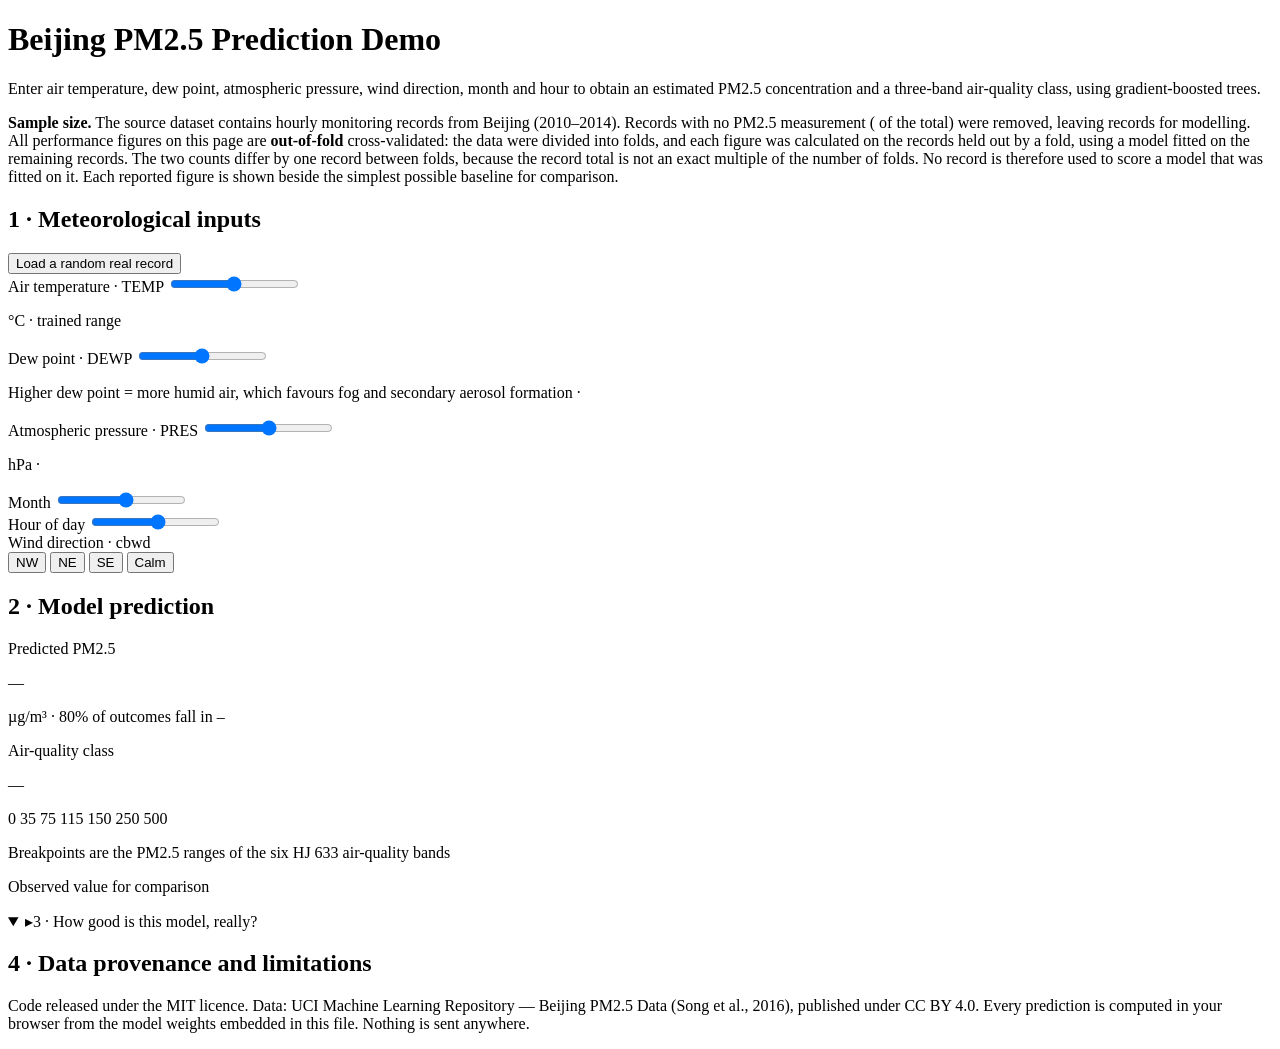
<file: src/index.template.html>
<!DOCTYPE html>
<html lang="en">
<head>
<meta charset="utf-8">
<meta name="viewport" content="width=device-width, initial-scale=1">
<title>Beijing PM2.5 Prediction Demo · Environmental ML Teaching Demo</title>
<meta name="description" content="Enter meteorological observations and predict Beijing PM2.5 concentration and a three-band air-quality class with gradient-boosted trees. Full cross-validated evaluation shown alongside trivial baselines.">

<!--
  Beijing PM2.5 Prediction Demo
  Copyright (c) 2026 drhycheung. MIT licensed — see LICENSE in the repository.

  This file is GENERATED. Do not edit it: your changes will be overwritten.
  Edit src/index.template.html instead, then run:
      python3 scripts/train_model.py     (only if you want to retrain)
      python3 scripts/build_page.py      (to re-inline model + CSS)
      python3 scripts/verify_page.py     (to prove the page still agrees with Python)

  The page has NO network dependencies: no CDN, no fonts, no API, no backend.
  It is one file and it works by double-clicking it, offline, from disk.
-->
<style>/*__APP_CSS__*/</style>
</head>
<body class="bg-slate-100 text-ink-800">

<!-- ==================================================================
     Page header
     ================================================================== -->
<header class="bg-ink-900 text-white">
  <div class="max-w-6xl mx-auto px-5 py-7">
    <h1 class="text-2xl sm:text-3xl font-semibold tracking-tight">Beijing PM2.5 Prediction Demo</h1>
    <p class="mt-2 text-slate-300 text-sm sm:text-base leading-relaxed max-w-3xl">
      Enter air temperature, dew point, atmospheric pressure, wind direction, month
      and hour to obtain an estimated PM2.5 concentration and a three-band
      air-quality class, using gradient-boosted trees.
    </p>
    <p class="mt-3 text-slate-400 text-xs leading-relaxed max-w-3xl">
      <strong class="text-slate-300">Sample size.</strong>
      The source dataset contains <span id="hdr-raw"></span> hourly monitoring records
      from Beijing (2010&ndash;2014). Records with no PM2.5 measurement
      (<span id="hdr-missing"></span> of the total) were removed, leaving
      <span id="hdr-rows"></span> records for modelling. All performance figures on this
      page are <strong class="text-slate-300">out-of-fold</strong> cross-validated:
      the data were divided into <span id="hdr-folds"></span> folds, and each figure was
      calculated on the <span id="hdr-testsize"></span> records held out by a fold, using a
      model fitted on the remaining <span id="hdr-trainsize"></span> records. The two counts
      differ by one record between folds, because the record total is not an exact multiple of
      the number of folds. No record is
      therefore used to score a model that was fitted on it. Each reported figure is shown
      beside the simplest possible baseline for comparison.
    </p>
  </div>
</header>

<main class="max-w-6xl mx-auto px-5 py-7 space-y-6">

  <!-- ==================================================================
       Section 1 + 2: inputs on the left, prediction on the right.
       ================================================================== -->
  <section class="grid grid-cols-1 lg:grid-cols-2 gap-6">

    <!-- ---------- 1. Input panel ---------- -->
    <div class="bg-white rounded-xl shadow-sm border border-slate-200 p-5">
      <div class="flex items-center justify-between mb-4 gap-3">
        <h2 class="font-semibold text-lg">1 · Meteorological inputs</h2>
        <button id="btn-random" class="text-xs px-3 py-1.5 rounded-md bg-slate-100 hover:bg-slate-200 border border-slate-300 whitespace-nowrap">
          Load a random real record
        </button>
      </div>

      <div class="space-y-4">
        <div>
          <label class="flex justify-between text-sm font-medium mb-1">
            <span>Air temperature · TEMP</span><span class="num text-blue-700" id="v-TEMP"></span>
          </label>
          <!-- NOTE: no min/max/step attributes on any range input. They are set from
               MODEL.input_ranges in init() so the slider can never cover less than the
               data the model was trained on. Hardcoding them here once hid a real bug:
               the dew-point slider stopped at -32 degC while the training data reached
               -40 degC, so a user could never enter a valid winter condition and the
               model could never be exercised at the edge of its own range. -->
          <input type="range" id="in-TEMP" class="w-full">
          <p class="text-[11px] text-slate-500 mt-1">&deg;C &middot; trained range <span id="r-TEMP"></span></p>
        </div>

        <div>
          <label class="flex justify-between text-sm font-medium mb-1">
            <span>Dew point · DEWP</span><span class="num text-blue-700" id="v-DEWP"></span>
          </label>
          <input type="range" id="in-DEWP" class="w-full">
          <p class="text-[11px] text-slate-500 mt-1">Higher dew point = more humid air, which favours fog and secondary aerosol formation &middot; <span id="r-DEWP"></span></p>
        </div>

        <div>
          <label class="flex justify-between text-sm font-medium mb-1">
            <span>Atmospheric pressure · PRES</span><span class="num text-blue-700" id="v-PRES"></span>
          </label>
          <input type="range" id="in-PRES" class="w-full">
          <p class="text-[11px] text-slate-500 mt-1">hPa &middot; <span id="r-PRES"></span></p>
        </div>

        <div class="grid grid-cols-2 gap-4">
          <div>
            <label class="flex justify-between text-sm font-medium mb-1">
              <span>Month</span><span class="num text-blue-700" id="v-month"></span>
            </label>
            <input type="range" id="in-month" min="1" max="12" step="1" class="w-full">
          </div>
          <div>
            <label class="flex justify-between text-sm font-medium mb-1">
              <span>Hour of day</span><span class="num text-blue-700" id="v-hour"></span>
            </label>
            <input type="range" id="in-hour" min="0" max="23" step="1" class="w-full">
          </div>
        </div>

        <div>
          <label class="block text-sm font-medium mb-1">Wind direction · cbwd</label>
          <div class="grid grid-cols-4 gap-2" id="in-cbwd">
            <button data-v="NW" class="py-2 rounded-md text-sm border">NW</button>
            <button data-v="NE" class="py-2 rounded-md text-sm border">NE</button>
            <button data-v="SE" class="py-2 rounded-md text-sm border">SE</button>
            <button data-v="cv" class="py-2 rounded-md text-sm border">Calm</button>
          </div>
          <!-- Wind speed is deliberately absent. See panel 3 for why. -->
        </div>
      </div>
    </div>

    <!-- ---------- 2. Prediction panel ---------- -->
    <div class="space-y-4">
      <div class="bg-white rounded-xl shadow-sm border border-slate-200 p-5">
        <h2 class="font-semibold text-lg mb-4">2 · Model prediction</h2>

        <div class="grid grid-cols-2 gap-4 items-end">
          <div>
            <p class="text-xs text-slate-500">Predicted PM2.5</p>
            <p class="num text-4xl font-semibold leading-tight" id="out-pm">&mdash;</p>
            <p class="text-xs text-slate-500">&micro;g/m&sup3; &middot; 80% of outcomes fall in <span id="out-lo" class="num"></span> &ndash; <span id="out-hi" class="num"></span></p>
          </div>
          <div class="text-right">
            <p class="text-xs text-slate-500">Air-quality class</p>
            <p id="out-class" class="text-2xl font-semibold">&mdash;</p>
            <p id="out-aqi" class="text-xs text-slate-500"></p>
          </div>
        </div>

        <!-- Concentration scale: the six PM2.5 breakpoints of China's HJ 633 AQI bands.
             The marker position is set in render(). -->
        <div class="mt-5">
          <div class="relative h-7 rounded overflow-hidden flex">
            <div class="flex-1" style="background:#22c55e"></div>
            <div class="flex-1" style="background:#eab308"></div>
            <div class="flex-1" style="background:#f97316"></div>
            <div class="flex-1" style="background:#ef4444"></div>
            <div class="flex-1" style="background:#a21caf"></div>
            <div class="flex-1" style="background:#4c1d95"></div>
          </div>
          <div class="relative h-4 text-[10px] text-slate-500 num">
            <span class="absolute left-0">0</span>
            <span class="absolute left-[7%]">35</span>
            <span class="absolute left-[15%]">75</span>
            <span class="absolute left-[23%]">115</span>
            <span class="absolute left-[30%]">150</span>
            <span class="absolute left-[50%]">250</span>
            <span class="absolute right-0">500</span>
          </div>
          <div class="relative h-0">
            <div class="absolute -top-9 w-0.5 h-7 bg-ink-900 transition-all" id="marker-bar" style="left:0"></div>
          </div>
          <p class="text-[11px] text-slate-500">Breakpoints are the PM2.5 ranges of the six HJ 633 air-quality bands</p>
        </div>

        <p id="out-note" class="mt-4 text-xs text-slate-600 bg-slate-50 border border-slate-200 rounded-md p-3 leading-relaxed"></p>

        <div id="sample-box" class="mt-3 hidden text-xs bg-amber-50 border border-amber-300 rounded-md p-3">
          <p class="font-semibold text-amber-900">Observed value for comparison</p>
          <p class="mt-1 text-amber-800 num" id="sample-line"></p>
        </div>
      </div>
    </div>
  </section>

  <!-- ==================================================================
       Section 3: the honest evaluation panel.
       ================================================================== -->
  <section class="bg-white rounded-xl shadow-sm border border-slate-200">
    <details open>
      <summary class="flex items-center gap-2 px-5 py-4 font-semibold text-lg hover:bg-slate-50 rounded-t-xl">
        <span class="caret text-slate-400">&#9656;</span>3 &middot; How good is this model, really?
      </summary>
      <div class="px-5 pb-5 space-y-6 text-sm" id="metrics-panel"></div>
    </details>
  </section>

  <!-- ==================================================================
       Section 4: data provenance and limits.
       ================================================================== -->
  <section class="bg-white rounded-xl shadow-sm border border-slate-200 p-5 text-sm">
    <h2 class="font-semibold text-lg mb-3">4 &middot; Data provenance and limitations</h2>
    <div id="provenance" class="space-y-3 text-slate-700"></div>
  </section>
</main>

<footer class="max-w-6xl mx-auto px-5 py-8 text-xs text-slate-500 border-t border-slate-200 mt-4">
  <p>
    Code released under the MIT licence. Data: UCI Machine Learning Repository &mdash;
    Beijing PM2.5 Data (Song et al., 2016), published under CC&nbsp;BY&nbsp;4.0.
    Every prediction is computed in your browser from the model weights embedded in this
    file. Nothing is sent anywhere.
  </p>
</footer>

<script>
/* ==========================================================================
   PURE-MODEL CORE — BEGIN
   --------------------------------------------------------------------------
   Everything between these two markers is side-effect free: no DOM, no window,
   no globals beyond the declarations below. scripts/verify_page.py extracts
   exactly this region, runs it under Node.js, and compares the output against
   an independent Python implementation of the same traversal. That is what
   makes "the page agrees with the training code" a testable claim instead of
   an assertion.

   Keep it that way. If you need the DOM, put the code AFTER the end marker.
   ========================================================================== */

/* --------------------------------------------------------------------------
   Trained model weights, inlined verbatim by scripts/build_page.py from
   model/model.json. Do not hand-edit.
   -------------------------------------------------------------------------- */
const MODEL = /*__MODEL_DATA__*/ null;

/* Slider/value ids, in the order buildFeatures() consumes them. */
const IDS = ['TEMP', 'DEWP', 'PRES', 'month', 'hour'];

/* --------------------------------------------------------------------------
   1. Feature engineering — MUST stay line-for-line equivalent to engineer()
      in scripts/train_model.py. If these two drift apart, every number on the
      page is wrong and nothing will crash.
      -------------------------------------------------------------------------- */
function buildFeatures(g) {
  const dirCode = { NW: 0, NE: 1, SE: 2, cv: 3 }[g.cbwd];
  const TAU = Math.PI * 2;
  return [
    g.TEMP,                          // 0  air temperature
    g.DEWP,                          // 1  dew point
    g.TEMP - g.DEWP,                 // 2  dew-point depression (humidity proxy)
    g.PRES,                          // 3  atmospheric pressure
    g.PRES - 1013.25,                // 4  pressure anomaly
    Math.sin(TAU * g.hour / 24),     // 5  hour of day, cyclical
    Math.cos(TAU * g.hour / 24),     // 6  hour of day, cyclical
    Math.sin(TAU * g.month / 12),    // 7  month, cyclical
    Math.cos(TAU * g.month / 12),    // 8  month, cyclical
    dirCode                          // 9  wind direction as an ordinal code
  ];
}

/* --------------------------------------------------------------------------
   2. Forward pass through both ensembles.

   Trees are stored flattened, stride 5: [feature, threshold, left, right, value].
   A leaf is marked by feature === -1. Child pointers are OFFSETS (multiples of
   5), not indices. Traversal rule matches scikit-learn: feature <= threshold
   goes LEFT. The distinction between "<=" and "<" is exactly the kind of detail
   that silently costs you accuracy if you get it wrong, which is why the
   Python side is checked against this.
   -------------------------------------------------------------------------- */
function regPredict(x) {
  const lr = MODEL.regressor.learning_rate;
  let out = MODEL.regressor.init;
  const trees = MODEL.regressor.trees;
  for (let t = 0; t < trees.length; t++) {
    const a = trees[t];
    let o = 0;
    while (a[o] >= 0) {
      o = 5 * (x[a[o]] <= a[o + 1] ? a[o + 2] : a[o + 3]);
    }
    out += lr * a[o + 4];
  }
  return out;
}

/* Raw additive scores in log-odds space. The page only ever needs an argmax,
   so no softmax is applied. */
function clfScores(x) {
  const lr = MODEL.classifier.learning_rate;
  const score = MODEL.classifier.init.slice();
  const trees = MODEL.classifier.trees;
  for (let t = 0; t < trees.length; t++) {
    const a = trees[t].tree;
    let o = 0;
    while (a[o] >= 0) {
      o = 5 * (x[a[o]] <= a[o + 1] ? a[o + 2] : a[o + 3]);
    }
    score[trees[t].cls] += lr * a[o + 4];
  }
  return score;
}

/* --------------------------------------------------------------------------
   3. Prediction interval.

   Not a formula: these are empirical residual percentiles measured out-of-fold
   at training time, bucketed by predicted concentration. They answer "for
   conditions like these, where did the truth actually land?", which is a much
   more honest statement than a textbook confidence interval around a tree
   ensemble would be.
   -------------------------------------------------------------------------- */
function predictionBand(pm) {
  const e = MODEL.bands.edges;
  let k = 0;
  while (k < e.length - 2 && pm >= e[k + 1]) k++;
  const b = MODEL.bands.resid[k];
  if (!b) return null;
  return { lo: pm + b.resid_lo10, hi: pm + b.resid_p90, n: b.n };
}

/* --------------------------------------------------------------------------
   4. China's HJ 633 six-band AQI lookup. Interpretive only — it never feeds
      back into the prediction.
   -------------------------------------------------------------------------- */
function officialBand(pm) {
  for (const b of MODEL.aqi_bands) if (pm <= b.pm_hi) return b;
  return MODEL.aqi_bands[MODEL.aqi_bands.length - 1];
}

/* ==========================================================================
   PURE-MODEL CORE — END
   ========================================================================== */


const CLASS_HEX = ['#16a34a', '#ca8a04', '#ea580c'];

/* Last prediction, kept so the random-record comparison can reference it. */
let last = { pm: 0, cls: 0, name: '—' };

/* ==========================================================================
   5. Render the prediction.
   ========================================================================== */
function render() {
  const g = readInputs();
  const x = buildFeatures(g);
  const pm = Math.max(0, regPredict(x));
  const score = clfScores(x);
  const cls = score.indexOf(Math.max.apply(null, score));
  const name = MODEL.meta.class_names[cls];
  const band = predictionBand(pm);
  const off = officialBand(pm);

  last = { pm: pm, cls: cls, name: name };

  document.getElementById('v-TEMP').textContent  = g.TEMP.toFixed(1) + ' °C';
  document.getElementById('v-DEWP').textContent  = g.DEWP.toFixed(1) + ' °C';
  document.getElementById('v-PRES').textContent  = g.PRES.toFixed(1) + ' hPa';
  document.getElementById('v-month').textContent = g.month;
  document.getElementById('v-hour').textContent  = String(g.hour).padStart(2, '0') + ':00';

  document.getElementById('out-pm').textContent = pm.toFixed(1);
  document.getElementById('out-class').textContent = name;
  document.getElementById('out-class').style.color = CLASS_HEX[cls];
  document.getElementById('out-aqi').textContent =
    'HJ 633 equivalent: AQI approx. ' + off.aqi_lo + '–' + off.aqi_hi + ' (' + off.name + ')';

  const lo = band ? Math.max(0, band.lo) : null;
  document.getElementById('out-lo').textContent = lo === null ? '—' : lo.toFixed(0);
  document.getElementById('out-hi').textContent = band ? band.hi.toFixed(0) : '—';

  document.getElementById('marker-bar').style.left =
    Math.min(99, Math.max(0, pm / 500 * 100)) + '%';

  document.getElementById('out-note').innerHTML = band
    ? 'Among ' + band.n.toLocaleString() + ' historical records with similar test conditions, the true '
      + 'PM2.5 landed in this range 80% of the time ('
      + Math.max(0, band.lo).toFixed(0) + '–' + band.hi.toFixed(0)
      + ' µg/m³). The model is reliable for judging <em>whether</em> a day is relatively '
      + 'clean or relatively polluted; the exact value for any single hour still carries '
      + 'substantial error.'
    : 'Not enough historical records in this range to state an interval; showing the point estimate only.';
}

/* ==========================================================================
   6. Honest evaluation panel, populated from metrics computed at training time.
   ========================================================================== */
function table(head, rows) {
  let h = '<table class="w-full border-collapse"><thead><tr>';
  head.forEach((c, i) => {
    h += '<th class="' + (i ? 'text-right' : 'text-left') + ' py-1.5 px-2 border-b border-slate-400 font-semibold">' + c + '</th>';
  });
  h += '</tr></thead><tbody>';
  rows.forEach(r => {
    h += '<tr>';
    r.forEach((c, i) => {
      h += '<td class="' + (i ? 'text-right num' : 'text-left') + ' py-1.5 px-2 border-b border-slate-100">' + c + '</td>';
    });
    h += '</tr>';
  });
  return h + '</tbody></table>';
}

function renderMetrics() {
  const M = MODEL.metrics, mt = MODEL.meta;
  let h = '';

  h += '<div><h3 class="font-semibold mb-1">Regression task: predicting PM2.5 concentration</h3>'
     + '<p class="text-xs text-slate-500 mb-2">' + mt.cv_note + '. Training rows: '
     + mt.rows_used.toLocaleString() + ' (the ' + mt.raw_missing_pm25_pct
     + '% of raw records with missing PM2.5 were dropped).</p>'
     + table(['Method', 'R²', 'RMSE (µg/m³)', 'MAE'], [
        ['Always predict the training mean (baseline)', M.regression.baseline_mean.r2.toFixed(3), M.regression.baseline_mean.rmse, M.regression.baseline_mean.mae],
        ['Multiple linear regression', M.regression.linear.r2.toFixed(3), M.regression.linear.rmse, M.regression.linear.mae],
        ['<strong>Gradient-boosted trees (this page)</strong>', '<strong>' + M.regression.model.r2.toFixed(3) + '</strong>', M.regression.model.rmse, M.regression.model.mae]
     ]) + '</div>';

  const dLin = (M.regression.model.r2 - M.regression.linear.r2) * 100;
  h += '<div class="bg-slate-50 border border-slate-200 rounded-lg p-4">'
     + '<p><strong>How to read that table:</strong> the baseline R² is 0 because "always predict the '
     + 'average" cannot explain any variance by construction. Linear regression explains '
     + (M.regression.linear.r2 * 100).toFixed(0) + '%; adding non-linearity takes it to '
     + (M.regression.model.r2 * 100).toFixed(0) + '%. Those <strong>'
     + dLin.toFixed(0) + ' percentage points</strong> are the actual contribution of machine '
     + 'learning here. But roughly ' + ((1 - M.regression.model.r2) * 100).toFixed(0)
     + '% of the variance is still unexplained, and that remainder is not a modelling failure: '
     + 'weather does not determine pollution concentration. Emissions and regional transport do.</p></div>';

  h += '<div><h3 class="font-semibold mb-1">Classification task: three-band air quality</h3>'
     + '<p class="text-xs text-slate-500 mb-2">Bands: Good &lt;50 &middot; Moderate 50–150 &middot; Polluted &ge;150 µg/m³</p>'
     + table(['Method', 'Accuracy', 'Balanced accuracy', 'Class support'], [
        ['Always predict the majority class (baseline)', (M.classification.baseline_majority * 100).toFixed(1) + '%', '50.0%', M.classification.class_support.join(' / ')],
        ['<strong>Gradient-boosted classifier (this page)</strong>',
         '<strong>' + (M.classification.model * 100).toFixed(1) + '%</strong>',
         (M.classification.balanced_accuracy * 100).toFixed(1) + '%', '']
     ]) + '</div>';

  const cm = M.classification.confusion_matrix, cn = mt.class_names;
  h += '<div><h3 class="font-semibold mb-1">Confusion matrix (rows = truth, columns = prediction)</h3>'
     + '<table class="border-collapse"><thead><tr><th class="py-1 px-2"></th>';
  cn.forEach(c => { h += '<th class="py-1 px-3 text-right font-semibold">' + c + '</th>'; });
  h += '</tr></thead><tbody>';
  cm.forEach((row, i) => {
    h += '<tr><td class="py-1 px-2 font-medium">' + cn[i] + '</td>';
    const tot = row.reduce((a, b) => a + b, 0);
    row.forEach((v, j) => {
      h += '<td class="py-1 px-3 text-right num ' + (j === i ? 'bg-green-100 font-semibold' : '')
         + '">' + v.toLocaleString() + '<span class="text-slate-400 text-[10px] ml-1">'
         + (v / tot * 100).toFixed(0) + '%</span></td>';
    });
    h += '</tr>';
  });
  h += '</tbody></table><p class="text-xs text-slate-500 mt-1">Green cells are correct predictions. '
     + 'The model confuses heavily between neighbouring bands &mdash; which is the typical shape of an '
     + 'environmental classification task: the boundary between adjacent classes has no sharp '
     + 'physical definition.</p></div>';

  const dD = (M.classification.model - M.classification.derived_from_regression) * 100;
  h += '<div class="bg-amber-50 border border-amber-300 rounded-lg p-4">'
     + '<p><strong>A comparison that is easy to overlook:</strong> if you skip the dedicated classifier '
     + 'and simply push the regression output through the banding thresholds, accuracy is only <strong>'
     + (M.classification.derived_from_regression * 100).toFixed(1) + '%</strong> — '
     + dD.toFixed(1) + ' percentage points below the standalone classifier\'s '
     + (M.classification.model * 100).toFixed(1) + '%. The gap comes from flips near the boundaries: '
     + 'a concentration error of ±60 µg/m³ is enough to drop a borderline case into the neighbouring '
     + 'band. <strong>"Predict a number, then threshold it" is not the same task as "classify"</strong> — '
     + 'this is a choice about task design, not about which model is better.</p></div>';

  const top = M.feature_importance[0][1];
  h += '<div><h3 class="font-semibold mb-1">Feature importance</h3><table class="w-full">';
  M.feature_importance.forEach(pair => {
    h += '<tr><td class="py-1 px-2 w-44 text-xs">' + pair[0] + '</td>'
       + '<td class="px-2 py-1"><div class="bg-blue-500 rounded" style="height:9px;width:'
       + (pair[1] / top * 100).toFixed(1) + '%"></div></td>'
       + '<td class="px-2 py-1 num text-xs text-right w-16">' + pair[1].toFixed(3) + '</td></tr>';
  });
  h += '</table><p class="text-xs text-slate-500 mt-2">The single most important feature is <strong>the '
     + 'difference between air temperature and dew point</strong>, followed by the cyclical month terms. '
     + 'That matches atmospheric chemistry: a small depression means the air is near saturation, so fog and '
     + 'secondary aerosols form readily, while the month terms carry the seasonality of Beijing\'s heating '
     + 'season. Note that the raw <code>No</code>, <code>year</code> and <code>day</code> columns were all '
     + 'removed: the model sees only meteorological variables and time.</p></div>';

  h += '<div class="bg-rose-50 border border-rose-300 rounded-lg p-4">'
     + '<p><strong>A feature deliberately thrown away: wind speed.</strong> ' + MODEL.meta.wind_feature_note + '</p>'
     + '<p class="mt-2 text-xs">This is the most important lesson in the demo: <strong>the variable that '
     + 'looks most obviously relevant is not necessarily a usable variable.</strong> Feed the raw cumulative '
     + 'counter reading in as if it were wind speed and cross-validated R² climbs from '
     + M.regression.model.r2.toFixed(3) + ' to ' + M.regression.leaky_r2_with_iws.toFixed(3) + ' — but that '
     + '"improvement" comes from the counter accumulating over time, not from any physical dilution effect. '
     + 'A higher score that comes from leakage is worse than a lower honest score.</p></div>';

  h += '<div class="bg-slate-50 border border-slate-200 rounded-lg p-4">'
     + '<p><strong>Temporal extrapolation check:</strong> if we instead train on 2010–2013 and test on 2014 '
     + 'only, R² = <strong>' + M.regression.temporal_holdout_2014_r2.toFixed(3) + '</strong>, close to the '
     + M.regression.model.r2.toFixed(3) + ' from random cross-validation. The relationships the model '
     + 'learned are stable over time rather than an artefact of leakage.</p></div>';

  document.getElementById('metrics-panel').innerHTML = h;
}

/* ==========================================================================
   7. Data provenance.
   ========================================================================== */
function renderProvenance() {
  const mt = MODEL.meta;
  const rows = [
    '<p><strong>Dataset:</strong> ' + mt.dataset + '. Distributed by the UCI Machine Learning Repository: '
    + '43,824 hourly records covering 2010–2014. This model drops the ' + mt.raw_missing_pm25_pct + '% of '
    + 'records with missing PM2.5 and trains on <strong>' + mt.rows_used.toLocaleString() + '</strong>.</p>',

    '<p><strong>Only 10 features.</strong> Air temperature, dew point, dew-point depression, pressure, '
    + 'pressure anomaly, cyclical sin/cos of hour, cyclical sin/cos of month, and an ordinal code for wind '
    + 'direction. <strong>Excluded on purpose:</strong> the co-measured pollutant concentrations '
    + '(SO₂, NO₂, CO, O₃), wind speed, year and day-of-month. Excluding the co-measured pollutants is what '
    + 'prevents the otherwise trivial "predict PM2.5 from the pollutants measured alongside it" leak.</p>',

    '<p><strong>Why wind speed is missing:</strong> ' + mt.wind_feature_note + '</p>',

    '<p><strong>Models (scikit-learn):</strong> regression via GradientBoostingRegressor (n_estimators='
    + mt.reg_params.n_estimators + ', max_depth=' + mt.reg_params.max_depth + ', learning_rate='
    + mt.reg_params.learning_rate + '); classification via GradientBoostingClassifier (n_estimators='
    + mt.clf_params.n_estimators + ', max_depth=' + mt.clf_params.max_depth + ', learning_rate='
    + mt.clf_params.learning_rate + '). Random seed ' + mt.seed + '.</p>',

    '<p><strong>External validity:</strong> the model has only learned the pollution–meteorology '
    + 'relationship of Beijing in 2010–2014. Applying it to Hong Kong or any other city will degrade '
    + 'markedly. Treat the numbers here as a demonstration of "what machine learning can achieve on this '
    + 'dataset", not as a real forecast for Beijing, and certainly not for anywhere else.</p>',

    '<p class="text-xs text-slate-500">Citation: Song, C., Zhou, Y., Lu, J., &amp; Qi, J. (2016). Detecting '
    + 'Outliers in Beijing’s PM2.5: A Data Mining Approach Based on PM2.5 Five Years of Data in Beijing. '
    + '<em>ISPRS International Journal of Geo-Information, 5</em>(4), 48.</p>'
  ];
  document.getElementById('provenance').innerHTML = rows.join('');
}

/* ==========================================================================
   8. Input reading, wiring, initialisation.
   ========================================================================== */
const DIR_LABEL = { NW: 'north-west (NW)', NE: 'north-east (SE)', SE: 'south-east (SE)', cv: 'calm and variable (cv)' };

/* Currently selected wind direction. Lives OUTSIDE the pure-model core on
   purpose: buildFeatures() takes cbwd as an argument, so the core stays free of
   page state. This variable is the only piece of UI state the model path
   depends on -- and when it went missing during development, init() threw,
   every readout stayed blank, and the static checks all still passed. */
let windDir = 'cv';

function readInputs() {
  const g = {};
  for (const id of IDS) g[id] = parseFloat(document.getElementById('in-' + id).value);
  g.cbwd = windDir;
  return g;
}

function paintDir() {
  const btns = document.querySelectorAll('#in-cbwd button');
  for (let i = 0; i < btns.length; i++) {
    const b = btns[i];
    const on = b.dataset.v === windDir;
    b.className = 'py-2 rounded-md text-sm border ' + (on
      ? 'bg-blue-600 text-white border-blue-600 font-medium'
      : 'bg-white text-slate-600 border-slate-300 hover:bg-slate-50');
  }
}

function init() {
  const mt = MODEL.meta;

  /* --- Slider bounds come from the data, never from a literal in this file. ---
     A slider narrower than the training range is a silent failure: the user
     cannot enter a real condition, and a random "real record" gets clamped
     before the model ever sees it. Deriving both bounds from the same
     input_ranges object that train_model.py measured removes the whole class
     of bug. Month and hour stay literal because they are calendar indices,
     not measurements. */
  for (const id of ['TEMP', 'DEWP', 'PRES']) {
    const el = document.getElementById('in-' + id);
    const [lo, hi] = mt.input_ranges[id];
    el.min = lo; el.max = hi; el.step = 0.5;
  }

  /* Defaults come from the model metadata so that Python and the browser
     cannot disagree about what "the default state of the page" is. They
     describe a cold, calm, high-pressure December evening — the classic
     shape of a Beijing winter pollution episode — and they are chosen so the
     regressor and the classifier agree, which avoids opening on a
     self-contradictory readout. */
  const d = mt.defaults;
  for (const id of IDS) document.getElementById('in-' + id).value = d[id];

  /* Human-readable range captions next to each slider. */
  const R = mt.input_ranges;
  const unit = { TEMP: ' °C', DEWP: ' °C', PRES: ' hPa' };
  for (const k of ['TEMP', 'DEWP', 'PRES']) {
    document.getElementById('r-' + k).textContent = R[k][0] + ' – ' + R[k][1] + unit[k];
  }
  document.getElementById('hdr-rows').textContent = mt.rows_used.toLocaleString();
  document.getElementById('hdr-raw').textContent = mt.raw_rows.toLocaleString();
  document.getElementById('hdr-missing').textContent = mt.raw_missing_pm25_pct.toFixed(2) + '%';
  document.getElementById('hdr-folds').textContent = mt.cv_folds;

  // Report the range of actual fold sizes. Rounding rows_used / cv_folds would imply
  // that every fold held out exactly the same number of records, which is not true.
  const fmtRange = (sizes) => {
    const lo = Math.min.apply(null, sizes), hi = Math.max.apply(null, sizes);
    return lo === hi ? lo.toLocaleString()
                     : lo.toLocaleString() + '–' + hi.toLocaleString();
  };
  document.getElementById('hdr-testsize').textContent =
    fmtRange(mt.fold_test_sizes);
  document.getElementById('hdr-trainsize').textContent =
    fmtRange(mt.fold_train_sizes);

  for (const id of IDS) {
    document.getElementById('in-' + id).addEventListener('input', render);
  }
  const btns = document.querySelectorAll('#in-cbwd button');
  for (let i = 0; i < btns.length; i++) {
    btns[i].addEventListener('click', function () {
      windDir = this.dataset.v;
      paintDir();
      render();
    });
  }

  /* Load one genuine held-out record and show its measured value alongside the
     prediction. Cycling deterministically (rather than randomly) keeps the
     button reproducible for teaching and for automated tests. */
  let si = 0;
  document.getElementById('btn-random').addEventListener('click', function () {
    const s = MODEL.samples[si % MODEL.samples.length];
    si++;
    for (const id of IDS) {
      document.getElementById('in-' + id).value = s[id];
    }
    windDir = s.cbwd;
    paintDir();
    render();
    const err = last.pm - s.observed_pm25;
    document.getElementById('sample-box').classList.remove('hidden');
    document.getElementById('sample-line').innerHTML =
      s.year + '-' + String(s.month).padStart(2, '0') + '-' + String(s.day).padStart(2, '0')
      + ' at ' + String(s.hour).padStart(2, '0') + ':00, wind ' + DIR_LABEL[s.cbwd] + '.<br>'
      + '<strong>Measured ' + s.observed_pm25 + ' µg/m³ (' + s.observed_class + ')</strong>; '
      + 'model predicted ' + last.pm.toFixed(1) + ' µg/m³ (' + last.name + '); error '
      + (err >= 0 ? '+' : '') + err.toFixed(1) + ' µg/m³.';
  });

  paintDir();
  renderMetrics();
  renderProvenance();
  render();
}

init();
</script>
</body>
</html>
</file>
